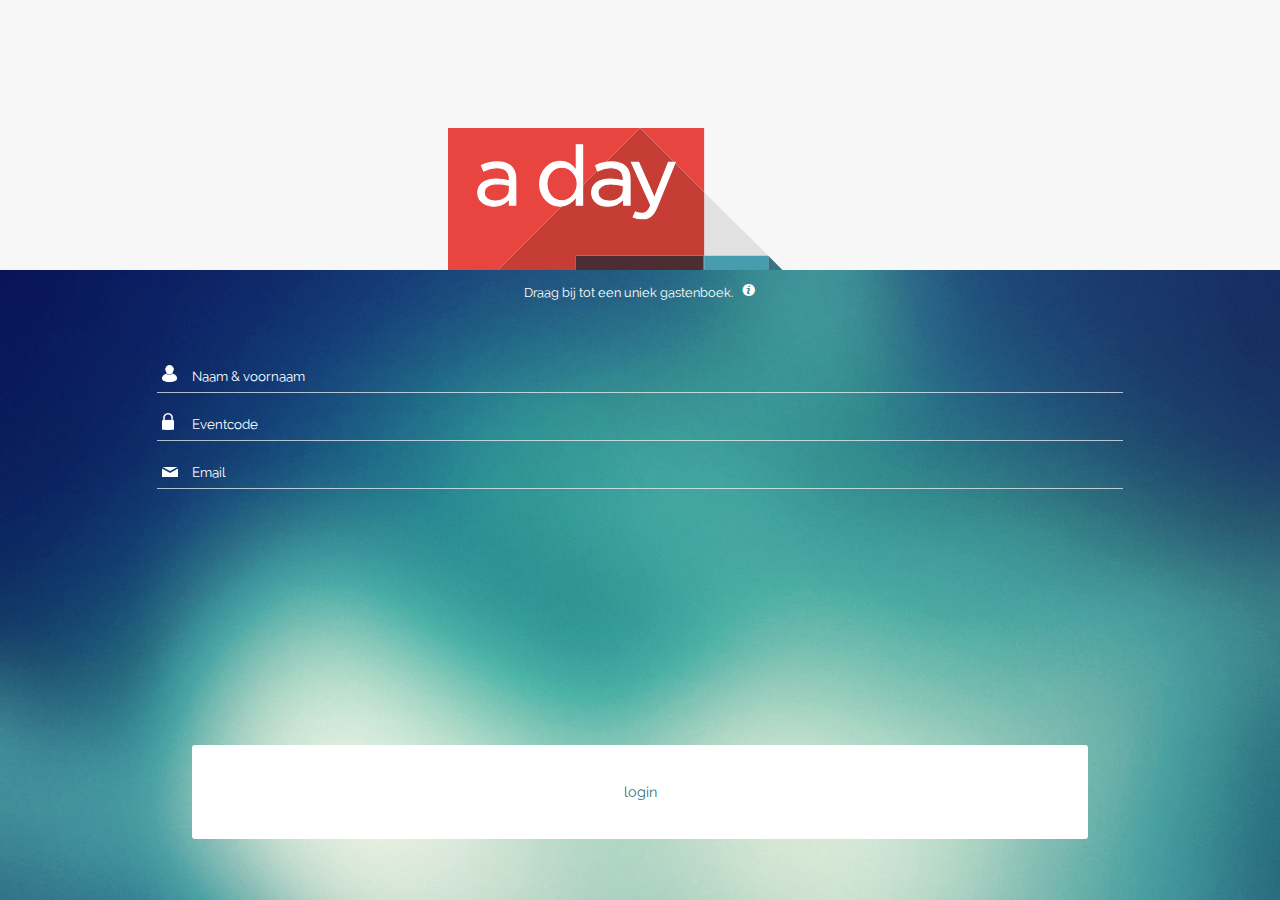
<file: www/index.html>
<!DOCTYPE html>

<html lang="nl">

<head>
    <meta charset="utf-8">
    <meta content='width=device-width, initial-scale=1.0, maximum-scale=1.0, user-scalable=0' name='viewport' />
    <title></title>
    <link rel="stylesheet" href="adts.css">
    <script src="https://ajax.googleapis.com/ajax/libs/jquery/2.1.3/jquery.min.js"></script>
    <script src="js/login.js"></script>
    <script src="js/script.js"></script>
</head>

<body>
    <img class="logo" src="img/adtslogo.svg" alt="A day to share logo">
    <form class="loginform">
        <p class="more_info">Draag bij tot een uniek gastenboek.</p>
        
        <input class="inputnaam" id="inputnaam" type="text" placeholder="Naam & voornaam">
        <input class="inputcode" id="inputcode" type="text" placeholder="Eventcode">
        <input class="inputmail" id="inputmail" type="email" placeholder="Email">
        
         <input class="loginbutton" id="loginbutton" type="button" value="login"/>

    </form>

<section class="wrapperhelp">
  
      <h2 class="help">Wat is a day to share?<span class="closehelp"></span></h2>
      <section class="helptekst">
          <p>
              
A day to share maakt het mogelijk om
een <b>uniek gastenboek</b> te maken en dit
zo eenvoudig mogelijk!</p><br>
<p>Log in met je <b>naam &amp;
voornaam</b> gevolgd door de <b>eventcode</b> die
door de organisatoren gedeeld wordt
en vul eventueel je <b>emailadres</b> in. Je kan
dan direct een <b>bericht</b> en/of een <b>foto</b>
laten die dan direct terechtkomen in het
gastenboek van de organisatoren.</p><br>
<p>Berichten en foto’s van anderen die
zich op hetzelfde event bevinden kan je
ook op een <b>tijdlijn</b> bekijken. Je hebt dan
zelfs de mogelijkheid om het bericht
leuk te vinden door op het <b>hartje</b>
te drukken!</p><br>
<p>Als je zelf je bericht niet wenst te tonen
in de tijdlijn, hoef je dan simpelweg
privé aan te duiden bij het versturen
van je bericht.
         
          </p>
      </section>
  
  </section>

</body>

</html>
</file>
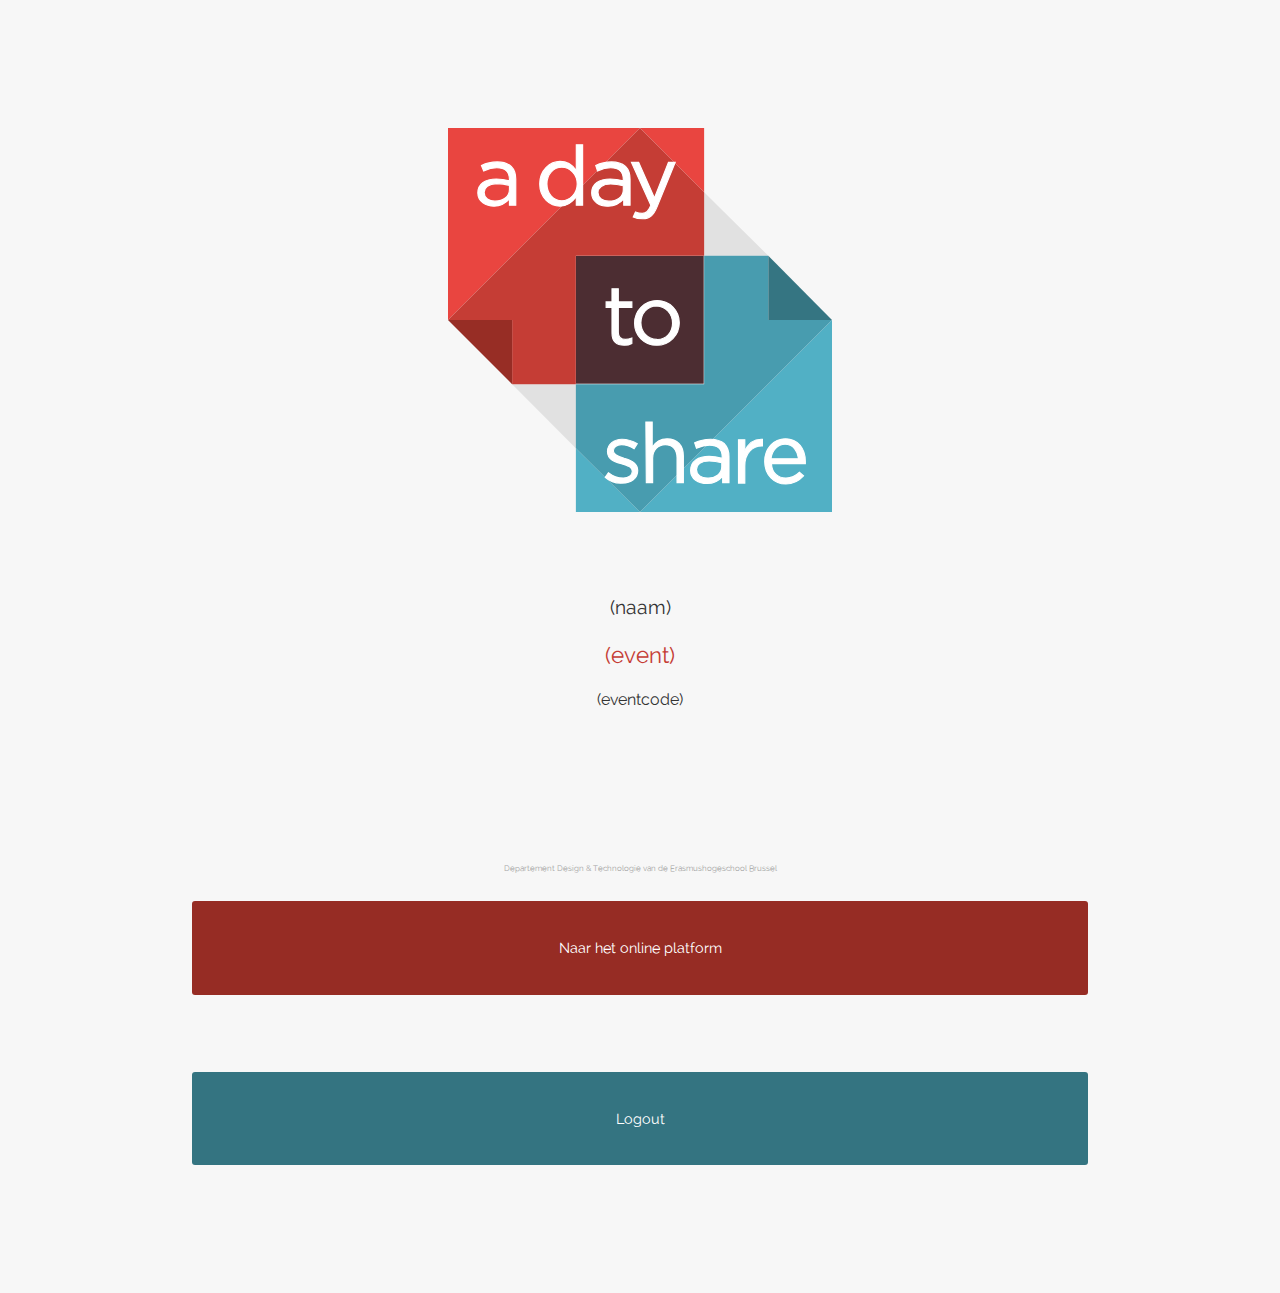
<file: www/logout.html>
<!DOCTYPE html>
<html lang="en">
<head>
    <meta charset="utf-8">
    <meta content='width=device-width, initial-scale=1.0, maximum-scale=1.0, user-scalable=0' name='viewport' />
    <title>A Day To Share</title>
    <link rel="stylesheet" href="adts.css">
    <script src="https://ajax.googleapis.com/ajax/libs/jquery/2.1.3/jquery.min.js"></script>
    <script src="js/logout.js"></script>
    <script src="js/script.js"></script>
</head>
<body>
  <section class="wrapper">
  
  <img class= "logo" alt="logo" src="img/adtslogo.svg">
  
  <p class="naamlogout">(naam)</p>
  <p class="eventnaamlogout">(event)</p>
  <p class="eventcodelogout">(eventcode)</p>
  
<button id="onlineplatform" class="onlineplatform">Naar het online platform</button>
  <button id="logoutbutton" class="logoutbutton">Logout</button>
  
  <footer class="logoutfooter">Departement Design &amp; Technologie van de Erasmushogeschool Brussel</footer>
  </section>
</body>
</html>
</file>
<file: www/adts.css>
@font-face {
    font-family: 'RalewayRegular';
    src: url(fonts/Raleway-Regular-ADTS.otf);
}

@font-face {
    font-family: 'RalewayLight';
    src: url(fonts/Raleway-Light-ADTS.otf);
}

@font-face {
    font-family: 'RalewayBold';
    src: url(fonts/Raleway-Bold-ADTS.otf);
}

@font-face {
    font-family: 'icons';
    src: url('fonts/ADTS-Icons.eot');
}

@font-face {
    font-family: 'icons';
    src: url([data-uri]) format('truetype');
    font-weight: normal;
    font-style: normal;
}

b {
    font-family: RalewayBold;
}
/*BODY*/

body {
    font-family: RalewayRegular;
    background-color: #F7F7F7;
    margin: 0;
}
/*PAGE HEADER*/
/*PAGE FOOTER*/
/*TERUGKERENDE ELEMENTEN*/

header,
hgroup,
nav,
footer,
figure,
figcaption {
    display: block;
}

p {
    font-size: 1em;
    color: #333333;
}

header {
    position: fixed;
    top: 0;
    left: 0;
    right: 0;
    background-color: #FFF;
    z-index: 50;
}

h1 {
    font-size: 1.2em;
    font-weight: 100;
    text-align: center;
    color: #333333;
    padding: 12px;;
    margin: 0;
}

h2 {
    font-family: 'RalewayRegular';
    font-size: 1em;
    text-align: left;
    color: #FFFFFF;
    padding-top: 3%;
    padding-bottom: 3%;
    font-weight: 100;
    margin-top: 0;
}

.informeren {
    background-image: url(img/kleurenbalk.png);
    background-repeat: no-repeat;
    background-size: cover;
    width: 100%;
}

h2,
p {
    padding-left: 5%;
    padding-right: 5%;
}

textarea:focus,
input:focus,
select:focus,
button:focus {
    outline: none;
}
/* Menu icon*/

.menu_icon {
    width: 30px;
    position: fixed;
    top: 12px;
    left: 20px;
    -webkit-transform: rotate(0deg);
    -moz-transform: rotate(0deg);
    -o-transform: rotate(0deg);
    transform: rotate(0deg);
    -webkit-transition: .5s ease-in-out;
    -moz-transition: .5s ease-in-out;
    -o-transition: .5s ease-in-out;
    transition: .5s ease-in-out;
    cursor: pointer;
    z-index: 200;
}

.menu_icon span {
    display: block;
    position: fixed;
    height: 4px;
    width: 100%;
    background-color: #333;
    border-radius: 2px;
    opacity: 1;
    left: 0;
    -webkit-transform: rotate(0deg);
    -moz-transform: rotate(0deg);
    -o-transform: rotate(0deg);
    transform: rotate(0deg);
    -webkit-transition: .25s ease-in-out;
    -moz-transition: .25s ease-in-out;
    -o-transition: .25s ease-in-out;
    transition: .25s ease-in-out;
}

.menu_icon span:nth-child(1) {
    top: 0px;
}

.menu_icon span:nth-child(2),
.menu_icon span:nth-child(3) {
    top: 10px;
}

.menu_icon span:nth-child(4) {
    top: 20px;
}

.menu_icon.open span:nth-child(1) {
    top: 10px;
    width: 0%;
    left: 50%;
}

.menu_icon.open span:nth-child(2) {
    -webkit-transform: rotate(45deg);
    -moz-transform: rotate(45deg);
    -o-transform: rotate(45deg);
    transform: rotate(45deg);
}

.menu_icon.open span:nth-child(3) {
    -webkit-transform: rotate(-45deg);
    -moz-transform: rotate(-45deg);
    -o-transform: rotate(-45deg);
    transform: rotate(-45deg);
}

.menu_icon.open span:nth-child(4) {
    top: 10px;
    width: 0%;
    left: 50%;
}

/*<------ PAGINA SPECIFIEK ------>*/
/*Login*/

form {
    background-image: url(img/blurredbg.jpg);
    background-size: cover;
    display: block;
    position: absolute;
    bottom: 0;
    left: 0;
    right: 0;
    height: 70%;
}

.more_info {
    color: #fff;
    text-align: center;
    font-size: 0.8em;
    margin-bottom: 60px;
    position: relative;
}

.more_info:after {
    font-family: 'icons';
    content: " h";
    font-size: 1.2em;
}

.inputnaam,
.inputcode,
.inputmail {
    font-family: 'RalewayRegular';
    display: block;
    margin: 0 auto 15px auto;
    background-color: rgba(0, 0, 0, 0);
    border: none;
    color: #FFF;
    border-bottom: solid 1px rgba(250, 250, 250, 0.7);
    padding: 8px 35px;
    width: 70%;
    background-repeat: no-repeat;
    background-position: bottom 10px left 5px;
    border-radius: 0;
}

.inputnaam {
    background-image: url(img/user.png);
    background-size: 15px;
}

.inputcode {
    background-image: url(img/lock.png);
    background-size: 12px;
}

.inputmail {
    background-image: url(img/mail.png);
    background-size: 16px;
}
/*Timeline*/

.gekleurdebalk {
    background-image: url(img/kleurenbalk.png);
    background-repeat: no-repeat;
    background-size: cover;
    width: 100%;
    height: 0.45em;
    position: fixed;
    overflow: hidden;
    color: #FFF;
    text-align: center;
}

.gekleurdebalk p {
    color: #FFF;
    margin: 8px 0;
}

.gekleurdebalk ul {
    padding: 0;
    margin: 0;
    display: none;
}

.gekleurdebalk li {
    width: 50%;
    display: block;
    float: left;
    margin: 0;
    padding: 6px 0;
}

.gekleurdebalk li:nth-of-type(1) {
    background-color: #C03A2A;
}

.gekleurdebalk li:nth-of-type(2) {
    background-color: #4AB16A;
}

.gekleurdebalk ul:before,
.gekleurdebalk ul:after {
    content: ' ';
    display: table;
}

.darken {
    position: absolute;
    top: 0;
    bottom: 0;
    left: 0;
    right: 0;
    background-color: #333;
    z-index: -1;
    opacity: 0;
}


.insidebox {
    border-left: solid 1px #BDC3C7;
    width: 90%;
    margin-left: auto;
    margin-right: auto;
    margin-top: 70px;
    margin-bottom: 60px;
}

.berichten {
    width: 95%;
    margin-right: auto;
    margin-left: 5%;
}

.triangle-message {
	position: absolute;
	margin: 17px -20px;
}

.arrow-right {
	width: 0;
	height: 0;
	border-top: 8px solid transparent;
	border-bottom: 8px solid transparent;
	border-left: 8px solid #BDC3C7;
}

article {
    margin-bottom: 4%;
    background-color: #FFFFFF;
    border: solid 1px #BDC3C7;
    position: relative;
}

.messagetime {
    display: inline-block;
    float: left;
}

.welcometext {
    font-size: 0.8em;
    padding-left: 0%;
    padding-right: 0%;
}

.like-heart {
    display: inline-block;
    float: left;
    padding-left: 5%;
    width: 18px;
    height: 18px;
}

.like-count {
    padding-left: 14%;
}

.ongepast_icon {
    font-family: 'icons';
    display: block;
    position: absolute;
    margin: 0;
    padding: 5px;
    top: 11px;
    right: 11px;
    color: #555555;
    cursor: pointer;
}
/*Textinvoer*/

.tekstinvoer {
    background-color: #FFFFFF;
}

p.naam {
    color: #333333;
    padding-top: 3%;
}

p.message {
    color: #7D7F87;
    padding-top: 2%;
}

textarea {
    margin-left: 5%;
    margin-right: 5%;
    display: block;
    width: 90%;
    border: none;
    background-color: #F7F7F7;
    color: #7D7F87;
    height: 35%;
    font-family: RalewayRegular;
    font-size: 0.9em;
    resize: none;
}

#add_photo {
    font-family: 'icons';
    font-size: 1.9em;
    display: inline-block;
    text-align: left;
    width: 30%;
    float: left;
    position:fixed;
    bottom: 9%;
    left: 3%
}

.public_private {
    font-family: 'RalewayRegular';
    display: inline-block;
    float: left;
    text-align: center;
    width: 40%;
    position:fixed;
    bottom: 10%;
    left:30%;
    right: 30%;
}

.send_message {
    font-family: icons;
    font-size: 1.6em;
    display: inline-block;
    float: left;
    text-align: right;
    width: 30%;
    position:fixed;
    bottom: 9%;
    right: 3%
}

.publiek-prive {
	position: absolute;
	width: 90%;
	height: 17.5%;
	left: 0;
	right: 0;
	margin: 150px auto;
	background-color: #333;
	color: #fff;
	font-family: 'RalewayRegular';
	display: none;
}

.p-popup {
	text-align: left;
	padding: 10px 25px 0 25px;
	margin-top: 0;
	font-size: 1em;
	color: #fff;
}

.ul-popup {
	display: block;
	padding: 0;
}

.li-popup {
	list-style: none;
	border-top: 1px solid #fff;
	margin: 0;
	text-align: center;
	font-size: 1.3em;
	padding: 6px;
}

.driehoekpopup {
	width: 0; 
	height: 0; 
	border-left: 10px solid transparent;
	border-right: 10px solid transparent;
	border-top: 10px solid #333;
	margin: auto;
	left:0;
	right:0;
}

/*Logout*/

.slidemenu {
    background-color: #FFF;
    position: fixed;
    top: 0;
    bottom: 0;
    left: 0;
    width: 100%;
    display: none;
    z-index: 150;
}

.logo {
    padding-top: 10%;
    padding-bottom: 5%;
    width: 30%;
    margin-left: auto;
    margin-right: auto;
    display: block;
}

.naamlogout {
    color: #333333;
    font-size: 1.2em;
    text-align: center;
}

.eventnaamlogout {
    color: #C53D35;
    font-size: 1.4em;
    text-align: center;
}

.eventcodelogout {
    color: #333333;
    font-size: 1em;
    text-align: center;
    margin-bottom: 7%;
}

.logoutfooter {
    color: #A5A5A5;
    font-size: 0.5em;
    text-align: center;
    display: block;
    margin: auto;
    bottom: 3%;
    width: 100%;
    position: absolute;
}

.onlineplatform {
    font-family: 'RalewayRegular';
    width: 70%;
    margin-left: auto;
    margin-right: auto;
    color: #FFFFFF;
    background-color: #962C24;
    font-size: 0.9em;
    padding-top: 3%;
    padding-bottom: 3%;
    border-radius: 3px;
    display: block;
    border: none;
    margin-bottom: 0;
    margin-top: 15%;
}

.logoutbutton {
    font-family: RalewayRegular;
    width: 70%;
    margin-left: auto;
    margin-right: auto;
    color: #FFFFFF;
    background-color: #347481;
    font-size: 0.9em;
    padding-top: 3%;
    padding-bottom: 3%;
    border-radius: 3px;
    display: block;
    border: none;
    margin-bottom: 10%;
    margin-top: 6%;
}
/*Foto*/
/* Witte placeholder */

.loginform input::-webkit-input-placeholder {
    color: #FFF;
}

.loginform input::-moz-placeholder {
    color: #FFF;
}

.loginform input:-ms-input-placeholder {
    color: #FFF;
}

input:-moz-placeholder {
    color: #FFF;
}
/* Login knop */

.loginbutton {
    width: 70%;
    color: #347481;
    background-color: #fff;
    font-size: 0.9em;
    padding: 3%;
    border-radius: 3px;
    display: block;
    border: none;
    margin: 20% auto 5% auto;
    cursor: pointer;
}
/*Help-overlay*/

.help {
    font-family: 'RalewayBold';
    background-image: url(img/kleurenbalk.png);
    background-size: cover;
    padding: 15px;
    font-size: 0.85em;
    color: #FFF;
    position: relative;
    display: none;
    margin: 0;
}

.closehelp:before {
    font-family: 'icons';
    display: block;
    position: absolute;
    content: 'c';
    top: 13px;
    right: 15px;
    font-size: 23px;
    font-weight: 100;
}

.helptekst {
    background-color: rgba(255, 255, 255, 0.9);
    font-size: 0.8em;
    font-weight: 100;
    padding: 5%;
    font-family: 'RalewayRegular';
    max-height: 80%;
    display: none;
    overflow: auto;
}

.helptekst p {
    margin-top: 0;
}

.wrapperhelp {
    width: 92%;
    z-index: 2;
    position: absolute;
    left: 0;
    right: 0;
    margin-left: auto;
    margin-right: auto;
    top: 20px;
    bottom: 20px;
    display: none;
}
/*Onderste balk met tabs*/

.tabs {
    margin: 0;
    background-color: #34495E;
    color: #FFF;
    position: fixed;
    bottom: 0;
    left: 0;
    right: 0;
    box-sizing: border-box;
}

.tabs:before,
.tabs:after {
    content: ' ';
    display: table;
}

.tabs li {
    list-style: none;
    width: 50%;
    display: block;
    float: left;
    text-align: center;
    padding: 2% 0 0 0;
    box-sizing: border-box;
    line-height: 30px;
}

.activebar {
    width: 50%;
    height: 4px;
    background-color: #50AFC4;
    position: absolute;
    top: 0;
    display: none;
}

.tabicon {
    font-family: 'icons';
    font-size: 30px;
}
/*...*/
/*<------- MEDIAQUERIES ------>*/


@media only screen and (min-device-width: 768px) and (max-device-width: 1024px) and (orientation: landscape) and (-webkit-min-device-pixel-ratio: 1) {
    .insidebox {
        width: 65%;
        margin-top: 9%;
    }
    h1 {
        padding: 2%;
    }
    h2 {
        padding-top: 1%;
        padding-bottom: 1%;
        margin-top: 0;
    }
    .menu_icon {
        top: 20px;
    }
    .ui-panel {
        width: 30em !important;
    }
    .loginbutton {
        width: 30%;
        margin: 10% auto 5% auto;
    }
    .logo {
        padding-top: 5%;
        width: 20%;
    }
    .inputnaam,
    .inputcode,
    .inputmail {
        width: 50%;
    }
    form {
        height: 60%;
    }
}
/* Shadow- & fontverandering door jQuerymobile disabelen */

* {
    text-shadow: none;
    font-family: 'RalewayRegular';
}

.slidemenu {
    width: 100%;
}

#canvas, #myImage {
	display: none;
}
#defImg {
	margin-left: 5%;
	margin-right: 5%;
	width: 90%;
}
</file>
